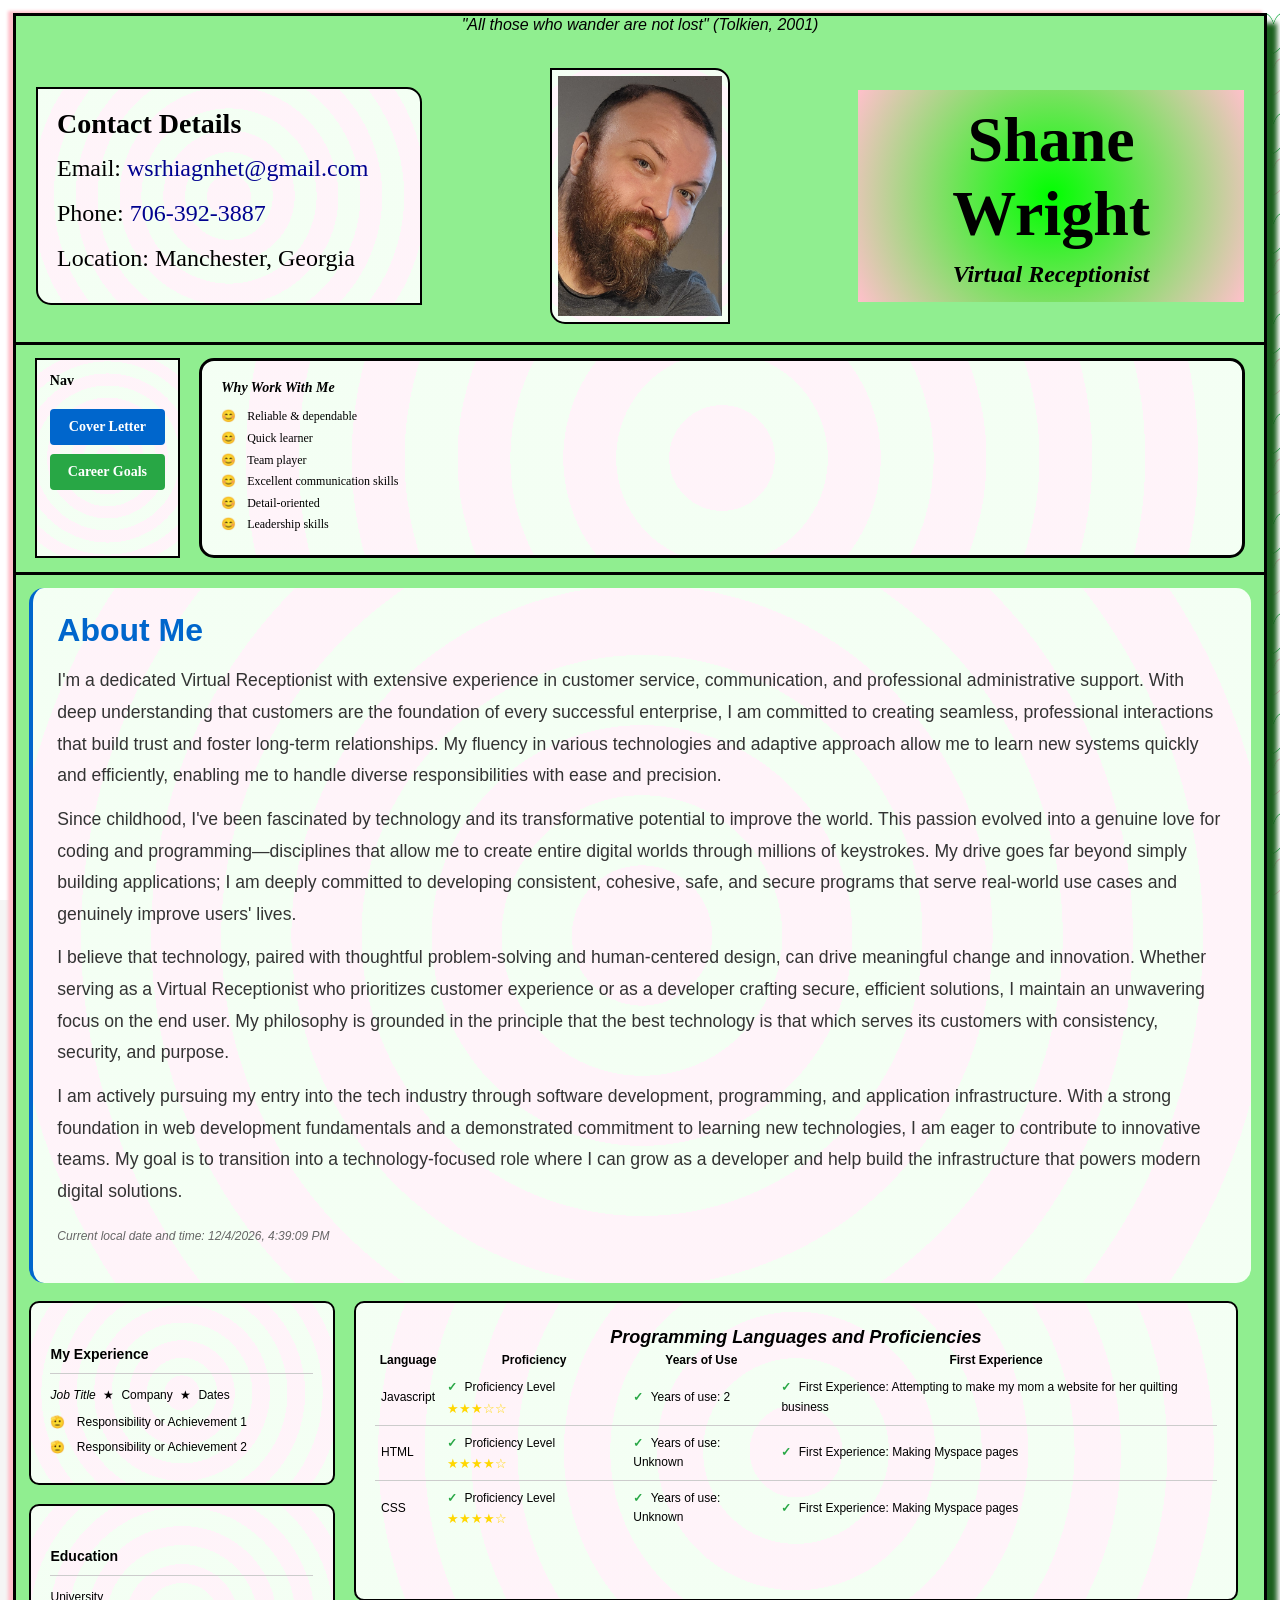
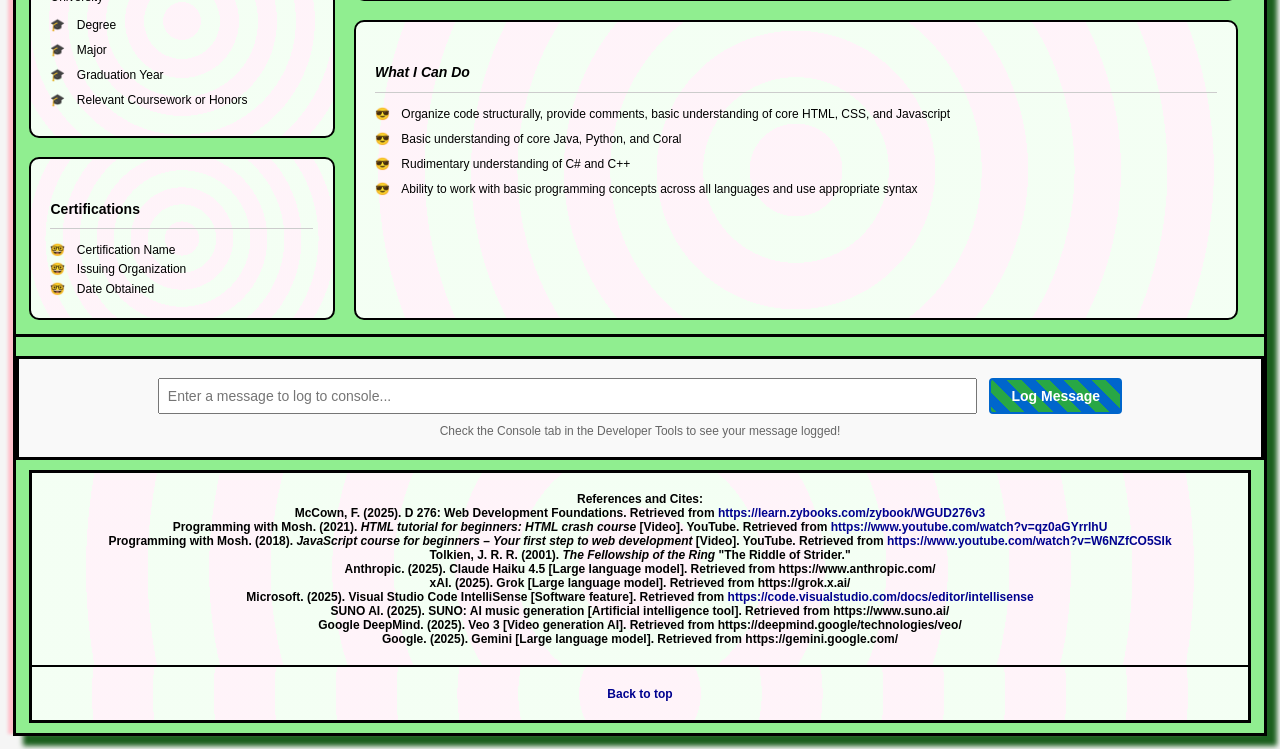
<file: index.html>
<!-- 
  DEBUGGING & DEVELOPMENT TOOLS:
  - Chrome DevTools was used extensively in initial stages to debug layout issues, responsive design problems,
    and HTML/CSS structure validation
  - AI Assistants (Claude Haiku 4.5 from Anthropic and Grok from xAI) were integrated as debugging tools
    as the code became more complex, especially during JavaScript implementation
  - AI provided advanced debugging for form validation, DOM manipulation, event handling, and cross-browser compatibility
  - VS Code's IntelliSense and predictive tab completion were utilized for improved code efficiency
-->
<!DOCTYPE html>
<html lang="en">
<head>
    <meta charset="UTF-8">
    <meta name="viewport" content="width=device-width, initial-scale=1.0">
    <title>Professional Resume</title>
    <link rel="icon" type="image/png" href="favicon.png">
    <link rel="stylesheet" href="style.css">
</head>
<body>
    <div class="resume-container">
        <p class="tolkien-quote">"All those who wander are not lost" (Tolkien, 2001)</p>
        <header class="header">
            <section class="contact-details-section">
                <h3><strong>Contact Details</strong></h3>
                <p>Email: <a href="mailto:wsrhiagnhet@gmail.com">wsrhiagnhet@gmail.com</a></p>
                <p>Phone: <a href="tel:+17063923887">706-392-3887</a></p>
                <p>Location: Manchester, Georgia</p>
            </section>
            
            <section class="photo-section">
                <div class="photo-box">
                    <img src="resume photo.jpg" id="resumephoto" alt="Profile Photo">
                </div>
            </section>
            
            <section class="name-section">
                <h1><strong>Shane Wright</strong></h1>
                <h2><em>Virtual Receptionist</em></h2>
            </section>
        </header>

        <!-- ========== NAVIGATION & QUALITIES SECTION ========== 
             Contains page navigation and key professional qualities.
             ====================================================== -->
        <section class="nav-qualities-section">
            <nav class="nav-box">
                <h3>Nav</h3>
                <button class="nav" onclick="window.location.href='CoverLetter.html'">Cover Letter</button>
                <button class="nav-secondary" onclick="window.location.href='CareerGoals.html'">Career Goals</button>
            </nav>
            
            <aside class="qualities-box">
                <h3><em>Why Work With Me</em></h3>
                <ul>
                    <li>Reliable & dependable</li>
                    <li>Quick learner</li>
                    <li>Team player</li>
                    <li>Excellent communication skills</li>
                    <li>Detail-oriented</li>
                    <li>Leadership skills</li>
                </ul>
            </aside>
        </section>

        <!-- ========== MAIN CONTENT SECTION ==========
             Contains professional biography and detailed experience/skills.
             ========================================== -->
        <main class="main-content">
        <section class="bio-section">
            <h2>About Me</h2>
            <p>I'm a dedicated Virtual Receptionist with extensive experience in customer service, communication, and professional administrative support. With deep understanding that customers are the foundation of every successful enterprise, I am committed to creating seamless, professional interactions that build trust and foster long-term relationships. My fluency in various technologies and adaptive approach allow me to learn new systems quickly and efficiently, enabling me to handle diverse responsibilities with ease and precision.</p>
            
            <p>Since childhood, I've been fascinated by technology and its transformative potential to improve the world. This passion evolved into a genuine love for coding and programming—disciplines that allow me to create entire digital worlds through millions of keystrokes. My drive goes far beyond simply building applications; I am deeply committed to developing consistent, cohesive, safe, and secure programs that serve real-world use cases and genuinely improve users' lives.</p>
            
            <p>I believe that technology, paired with thoughtful problem-solving and human-centered design, can drive meaningful change and innovation. Whether serving as a Virtual Receptionist who prioritizes customer experience or as a developer crafting secure, efficient solutions, I maintain an unwavering focus on the end user. My philosophy is grounded in the principle that the best technology is that which serves its customers with consistency, security, and purpose.</p>
            
            <p>I am actively pursuing my entry into the tech industry through software development, programming, and application infrastructure. With a strong foundation in web development fundamentals and a demonstrated commitment to learning new technologies, I am eager to contribute to innovative teams. My goal is to transition into a technology-focused role where I can grow as a developer and help build the infrastructure that powers modern digital solutions.</p>
            
            <p class="current-datetime">Current local date and time: <span id="datetime"></span></p>
        </section>

        <!-- ========== EXPERIENCE GRID LAYOUT ==========
             Left Column: Work Experience, Education, Certifications
             Right Column: Programming Languages, Skills
             (Currently, no relevant work experience, education, or certifications to list, placeholders used)
             ============================================ -->
        <article class="main-content-grid">
            <div class="left-column">
                <div class="section-box">
                    <h3><strong>My Experience</strong></h3>
                    <p class="job-info"><em>Job Title</em><span class="separator">Company</span><span class="separator">Dates</span></p>
                    <ul class="sub-bullets">
                        <li>Responsibility or Achievement 1</li>
                        <li>Responsibility or Achievement 2</li>
                    </ul>
                </div>
                
                <div class="section-box">
                    <h3><strong>Education</strong></h3>
                    <p>University</p>
                    <ul class="sub-bullets">
                        <li>Degree</li>
                        <li>Major</li>
                        <li>Graduation Year</li>
                        <li>Relevant Coursework or Honors</li>
                    </ul>
                </div>
                
                <div class="section-box">
                    <h3><strong>Certifications</strong></h3>
                    <ul>
                        <li>Certification Name</li>
                        <li>Issuing Organization</li>
                        <li>Date Obtained</li>
                    </ul>
                </div>
            </div>

            <div class="right-column">
                <div class="section-box">
                    <table>
                        <caption><h2><em>Programming Languages and Proficiencies</em></h2></caption>
                        <tr>
                            <th>Language</th>
                            <th>Proficiency</th>
                            <th>Years of Use</th>
                            <th>First Experience</th>
                        </tr>
                        <tr>
                            <td>Javascript</td>
                            <td class="checkmark-cell proficiency-rating">Proficiency Level</td>
                            <td class="checkmark-cell">Years of use: 2</td>
                            <td class="checkmark-cell">First Experience: Attempting to make my mom a website for her quilting business</td>
                        </tr>
                        <tr>
                            <td>HTML</td>
                            <td class="checkmark-cell proficiency-rating-4-5">Proficiency Level</td>
                            <td class="checkmark-cell">Years of use: Unknown</td>
                            <td class="checkmark-cell">First Experience: Making Myspace pages</td>
                        </tr>
                        <tr>
                            <td>CSS</td>
                            <td class="checkmark-cell proficiency-rating-4-5">Proficiency Level</td>
                            <td class="checkmark-cell">Years of use: Unknown</td>
                            <td class="checkmark-cell">First Experience: Making Myspace pages</td>
                        </tr>
                    </table>
                </div>
                
                <div class="section-box">
                    <h3><em>What I Can Do</em></h3>
                    <ul class="sub-bullets">
                        <li>Organize code structurally, provide comments, basic understanding of core HTML, CSS, and Javascript</li>
                        <li>Basic understanding of core Java, Python, and Coral</li>
                        <li>Rudimentary understanding of C# and C++</li>
                        <li>Ability to work with basic programming concepts across all languages and use appropriate syntax</li>
                    </ul>
                </div>
            </div>
        </article>
        </main>

        <!-- ========== CONSOLE INPUT SECTION ==========
             Interactive console logger for a requirement of the rubric for the course.
             =========================================== -->
        <div class="console-input-section">
            <input type="text" id="consoleInput" placeholder="Enter a message to log to console..." class="console-input">
            <button onclick="logToConsole()" class="console-button">Log Message</button>
            <p class="console-info">Check the Console tab in the Developer Tools to see your message logged!</p>
            <script>
                /**
                 * Logs user input to browser console and provides feedback
                 * Plops out a validation message
                 */
                function logToConsole() {
                    const input = document.getElementById('consoleInput');
                    const message = input.value;
                    if (message.trim()) {
                        console.log(message);
                        input.value = '';
                        alert('This is what you wrote?: ' + message);
                    } else {
                        alert('Silence is too strong of a message to leave. Please enter something.');
                    }
                }
                
                // Initialize page-specific functionality on DOM load
                document.addEventListener('DOMContentLoaded', function() {
                    // Populate current date/time in header
                    document.getElementById('datetime').innerHTML = new Date().toLocaleString();
                    
                    // Allow Enter key to trigger console logging
                    const consoleInput = document.getElementById('consoleInput');
                    if (consoleInput) {
                        consoleInput.addEventListener('keypress', function(event) {
                            if (event.key === 'Enter') {
                                logToConsole();
                            }
                        });
                    }
                });
            </script>
        </div>

        <footer class="footer">
            <div class="footer-content">
                <p>References and Cites:</p>
                <p>McCown, F. (2025). D 276: Web Development Foundations. Retrieved from <a href="https://learn.zybooks.com/zybook/WGUD276v3">https://learn.zybooks.com/zybook/WGUD276v3</a></p>
                <p>Programming with Mosh. (2021). <em>HTML tutorial for beginners: HTML crash course</em> [Video]. YouTube. Retrieved from <a href="https://www.youtube.com/watch?v=qz0aGYrrlhU">https://www.youtube.com/watch?v=qz0aGYrrlhU</a></p>
                <p>Programming with Mosh. (2018). <em>JavaScript course for beginners – Your first step to web development</em> [Video]. YouTube. Retrieved from <a href="https://www.youtube.com/watch?v=W6NZfCO5SIk">https://www.youtube.com/watch?v=W6NZfCO5SIk</a></p>
                <p>Tolkien, J. R. R. (2001). <em>The Fellowship of the Ring</em> "The Riddle of Strider."</p>
                <p>Anthropic. (2025). Claude Haiku 4.5 [Large language model]. Retrieved from https://www.anthropic.com/</p>
                <p>xAI. (2025). Grok [Large language model]. Retrieved from https://grok.x.ai/</p>
                <p>Microsoft. (2025). Visual Studio Code IntelliSense [Software feature]. Retrieved from <a href="https://code.visualstudio.com/docs/editor/intellisense">https://code.visualstudio.com/docs/editor/intellisense</a></p>
                <p>SUNO AI. (2025). SUNO: AI music generation [Artificial intelligence tool]. Retrieved from https://www.suno.ai/</p>
                <p>Google DeepMind. (2025). Veo 3 [Video generation AI]. Retrieved from https://deepmind.google/technologies/veo/</p>
                <p>Google. (2025). Gemini [Large language model]. Retrieved from https://gemini.google.com/</p>
            </div>
            <div class="footer-back-to-top">
                <a href="#top">Back to top</a>
            </div>
        </footer>
    </div>

    <!-- ========== DROPDOWN ADVERTISEMENT MODAL ==========
         Displays promotional modal to "Hire me" after 2-second delay becasue it is a resume, duh.
         ============================================ -->
    <div id="adModal" class="ad-modal">
        <div class="ad-content">
            <button id="closeAdBtn" class="ad-close-btn">&times;</button>
            <h2>HIRE ME!!!</h2>
            <p>Check out my portfolio and let's work together!</p>
        </div>
    </div>

    <script src="script.js"></script>
</body>
</html>
</file>
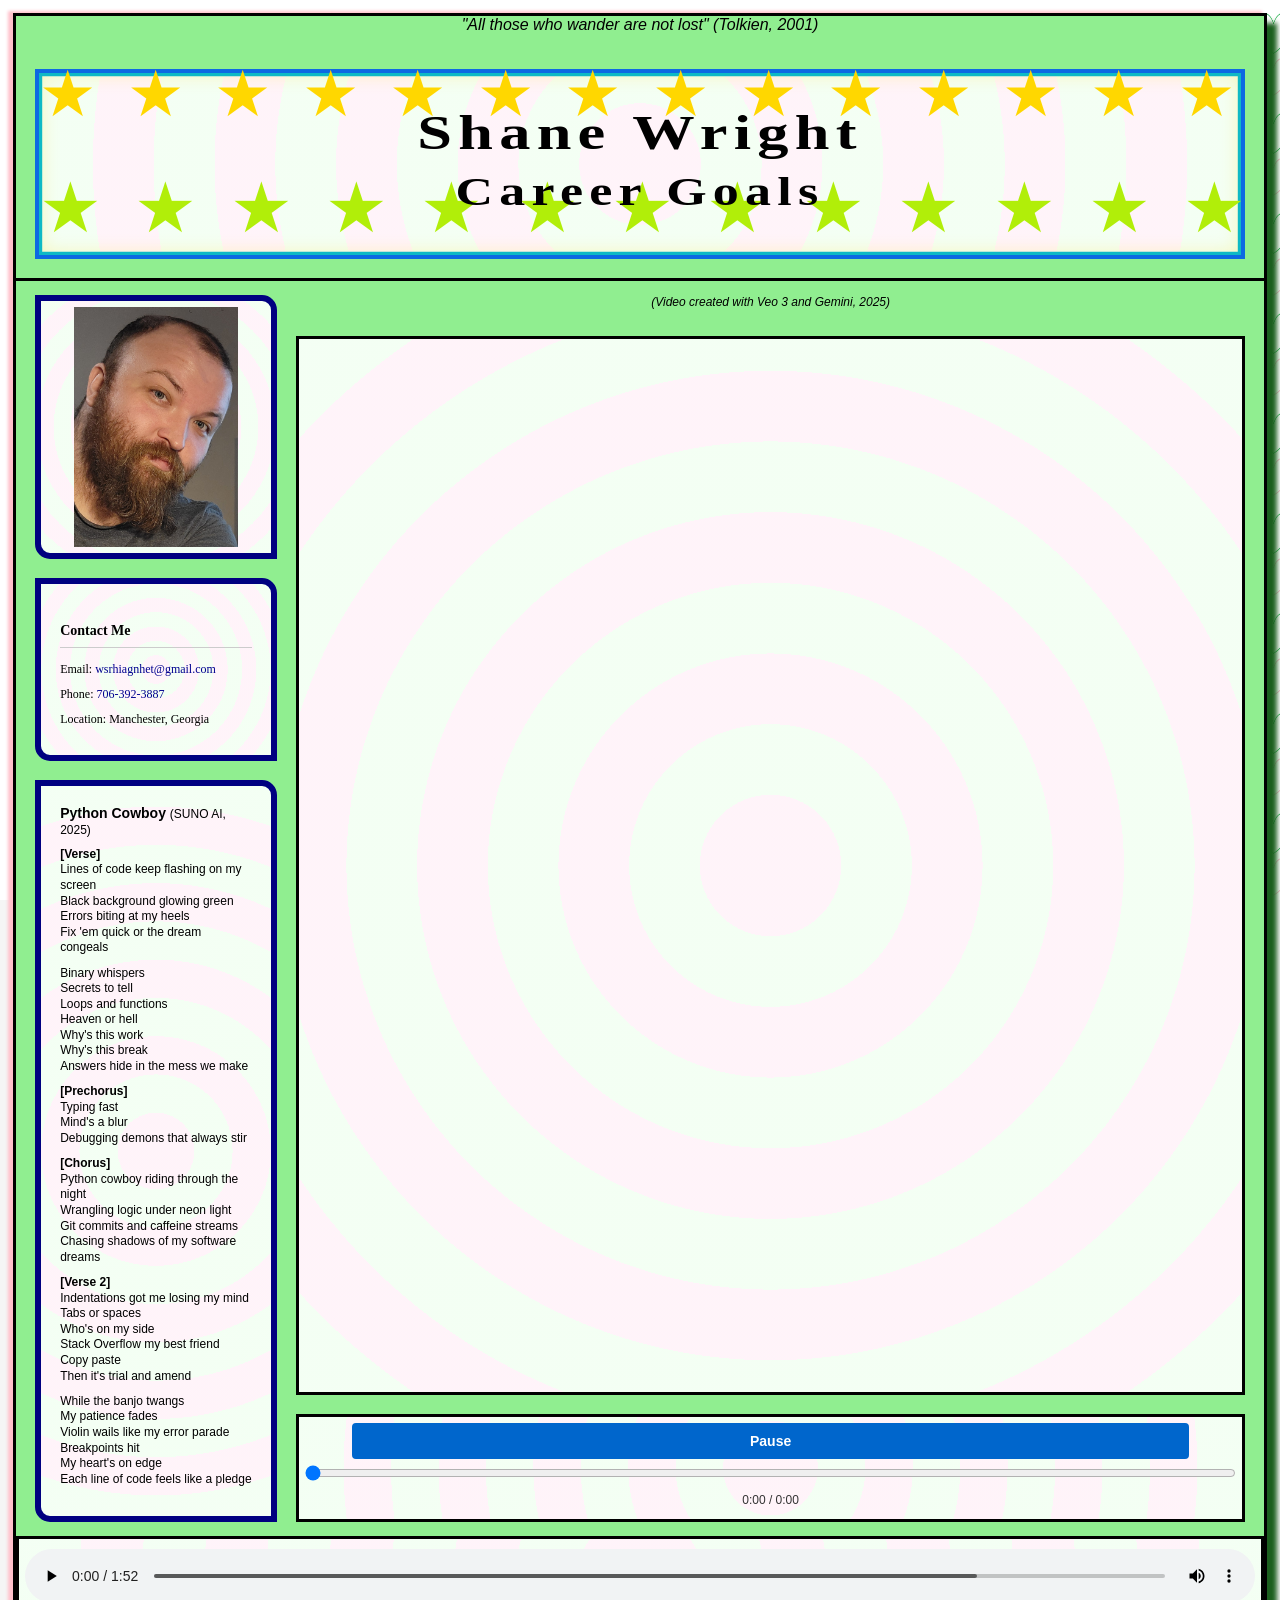
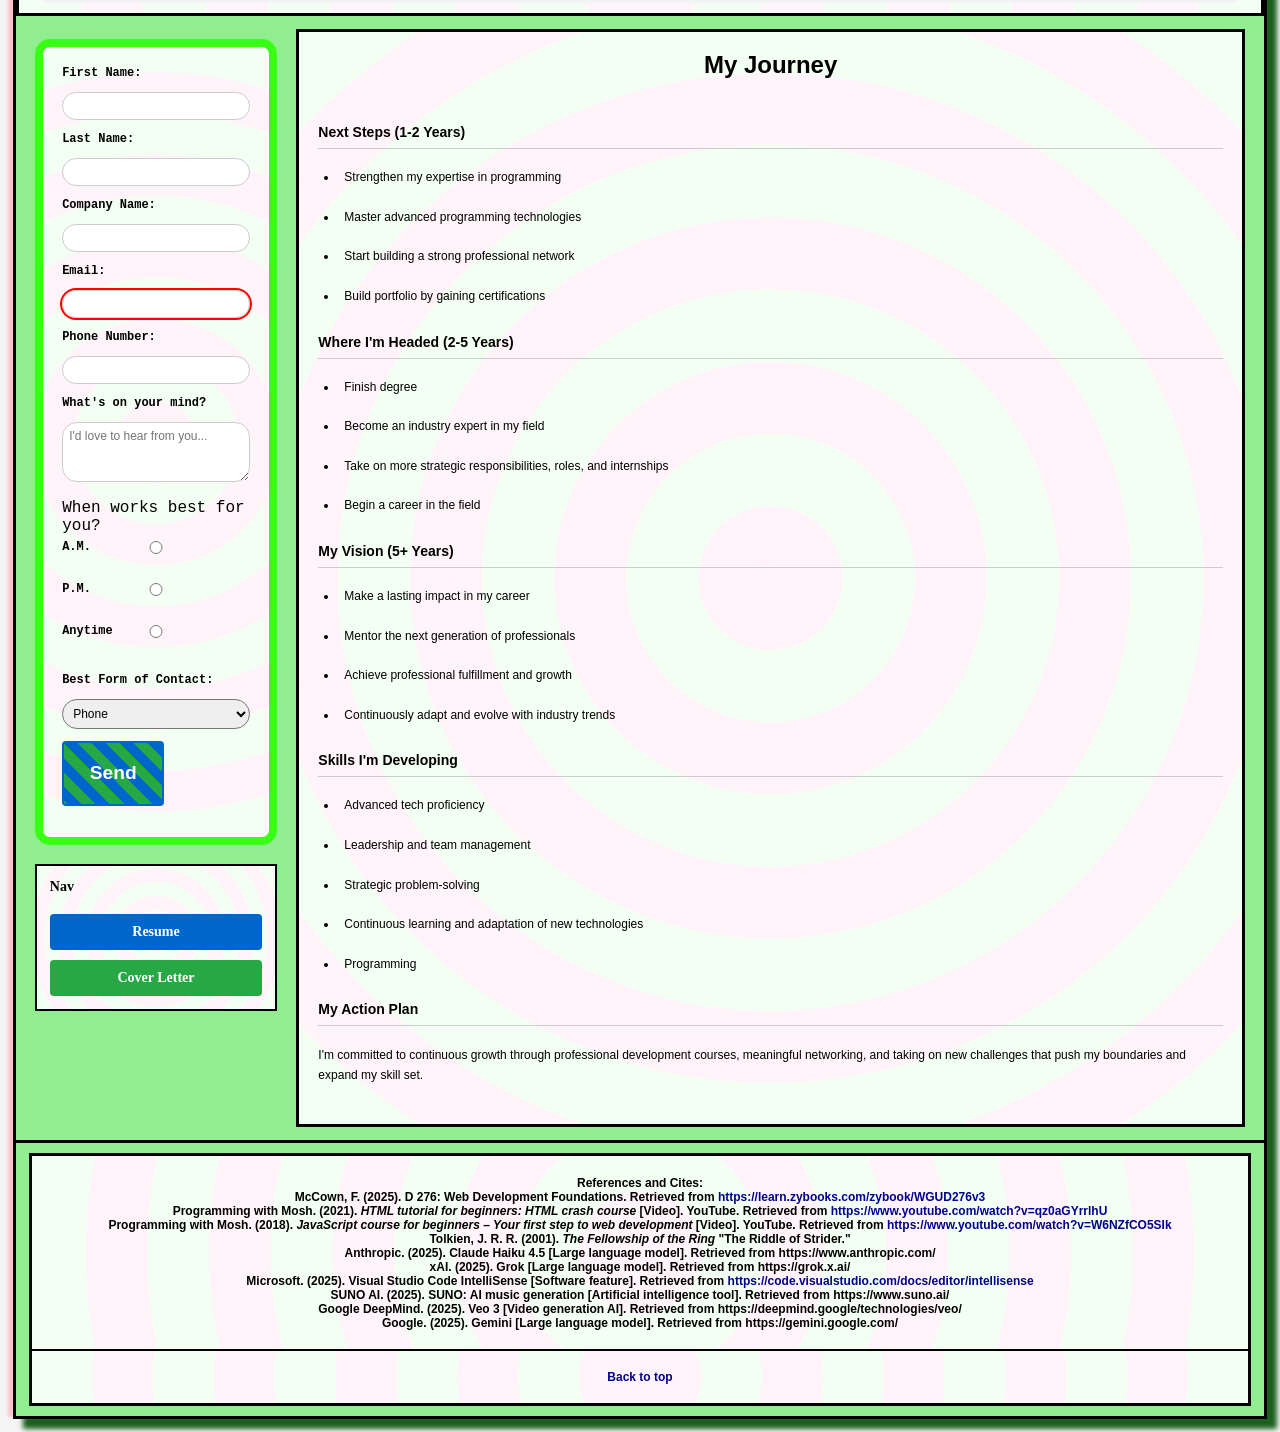
<file: CareerGoals.html>
<!-- 
  DEBUGGING & DEVELOPMENT TOOLS:
  - Chrome DevTools was used extensively in initial stages to debug layout issues, responsive design problems,
    and HTML/CSS structure validation
  - AI Assistants (Claude Haiku 4.5 from Anthropic and Grok from xAI) were integrated as debugging tools
    as the code became more complex, especially during JavaScript implementation
  - AI provided advanced debugging for form validation, DOM manipulation, event handling, and cross-browser compatibility
  - VS Code's IntelliSense and predictive tab completion were utilized for improved code efficiency
-->
<!DOCTYPE html>
<html lang="en">
<head>
    <meta charset="UTF-8">
    <meta name="viewport" content="width=device-width, initial-scale=1.0">
    <title>Career Goals</title>
    <link rel="icon" type="image/png" href="favicon.png">
    <link rel="stylesheet" href="style.css">
</head>
<body>
    <div class="career-goals-container">
        <p class="tolkien-quote">"All those who wander are not lost" (Tolkien, 2001)</p>
        
        <header class="header-section">
            <div class="header-box">
                <h1>Shane Wright</h1>
                <h2>Career Goals</h2>
            </div>
        </header>

        <main class="main">
            <!-- ========== MEDIA & CONTACT GRID ==========
                 Left: Photo, Contact Info, Lyrics
                 Right: Video with Controls & Audio
                 ======================================= -->
            <section class="photo-contact-details-section">
            <div class="left-media-column">
                <div class="photo-box career-photo-box">
                    <img src="resume photo.jpg" id="careerphoto" alt="Career Goals Page Profile Photo">
                </div>
                <div class="contact-box">
                    <h3>Contact Me</h3>
                    <p>Email: <a href="mailto:wsrhiagnhet@gmail.com">wsrhiagnhet@gmail.com</a></p>
                    <p>Phone: <a href="tel:+17063923887">706-392-3887</a></p>
                    <p>Location: Manchester, Georgia</p>
                </div>
                <div class="lyrics-box">
                    <h4>Python Cowboy <span class="media-citation">(SUNO AI, 2025)</span></h4>
                    <div class="lyrics-content">
                        <p><strong>[Verse]</strong><br>
                        Lines of code keep flashing on my screen<br>
                        Black background glowing green<br>
                        Errors biting at my heels<br>
                        Fix 'em quick or the dream congeals</p>

                        <p>Binary whispers<br>
                        Secrets to tell<br>
                        Loops and functions<br>
                        Heaven or hell<br>
                        Why's this work<br>
                        Why's this break<br>
                        Answers hide in the mess we make</p>

                        <p><strong>[Prechorus]</strong><br>
                        Typing fast<br>
                        Mind's a blur<br>
                        Debugging demons that always stir</p>

                        <p><strong>[Chorus]</strong><br>
                        Python cowboy riding through the night<br>
                        Wrangling logic under neon light<br>
                        Git commits and caffeine streams<br>
                        Chasing shadows of my software dreams</p>

                        <p><strong>[Verse 2]</strong><br>
                        Indentations got me losing my mind<br>
                        Tabs or spaces<br>
                        Who's on my side<br>
                        Stack Overflow my best friend<br>
                        Copy paste<br>
                        Then it's trial and amend</p>

                        <p>While the banjo twangs<br>
                        My patience fades<br>
                        Violin wails like my error parade<br>
                        Breakpoints hit<br>
                        My heart's on edge<br>
                        Each line of code feels like a pledge</p>
                    </div>
                </div>
            </div>
            
            <div class="right-media">
                <p class="video-citation"><em>(Video created with Veo 3 and Gemini, 2025)</em></p>
                <div class="video-box">
                    <video id="careerVideo" muted loop class="career-video">
                        <source src="https://media.githubusercontent.com/media/wsrhiagnhet/Working-main/main/musicvideo.mp4" type="video/mp4">
                        Your browser does not support the video element.
                    </video>
                </div>
                
                <div class="video-controls">
                    <button id="playPauseBtn" class="control-btn">Pause</button>
                    <input type="range" id="videoSlider" class="video-slider" min="0" max="100" value="0" aria-label="Video progress slider">
                    <span id="timeDisplay" class="time-display">0:00 / 0:00</span>
                </div>
            </div>
        </section>

        <!-- ========== AUDIO PLAYER SECTION ==========
             Full-width audio player with controls.
             Goes along with video.
             ======================================== -->
        <section class="audio-box full-width">
            <audio id="bgMusic" controls class="bg-music" autoplay loop>
                <source src="Python Cowboy.mp3" type="audio/mpeg">
                Your browser does not support the audio element.
            </audio>
        </section>

        <!-- ========== GOALS & CONTACT FORM SECTION ==========
             Left: Contact form for inquiries
             Right: Career goals and vision statement
             ================================================ -->
        <article class="main-section">
            <div class="left-sidebar">
                <form class="contact-form" action="https://wp.zybooks.com/form-viewer.php" method="POST">
                    <div class="form-group">
                        <label for="firstName">First Name:</label>
                        <input type="text" id="firstName" name="firstName" required>
                    </div>
                    <div class="form-group">
                        <label for="lastName">Last Name:</label>
                        <input type="text" id="lastName" name="lastName">
                    </div>
                    
                    <div class="form-group">
                        <label for="companyName">Company Name:</label>
                        <input type="text" id="companyName" name="companyName">
                    </div>
                    <div class="form-group">
                        <label for="email">Email:</label>
                        <input type="email" id="email" name="email" required>
                    </div>
                    <div class="form-group">
                        <label for="phone">Phone Number:</label>
                        <input type="tel" id="phone" name="phone" required>
                    </div>
                    
                    <div class="form-group">
                        <label for="message">What's on your mind?</label>
                        <textarea id="message" name="message" rows="3" placeholder="I'd love to hear from you..."></textarea>
                    </div>
                    <div class="form-group">
                        <span>When works best for you?</span><br>
                        <input type="radio" id="am" name="contactTime" value="AM">
                        <label for="am">A.M.</label>
                        <input type="radio" id="pm" name="contactTime" value="PM">
                        <label for="pm">P.M.</label>
                        <input type="radio" id="anytime" name="contactTime" value="Anytime">
                        <label for="anytime">Anytime</label>
                    </div>
                    <div class="form-group">
                        <label for="contactMethod">Best Form of Contact:</label>
                        <select id="contactMethod" name="contactMethod">
                            <option value="Phone">Phone</option>
                            <option value="Email">Email</option>
                            <option value="Text">Text</option>
                        </select>
                    </div>
                    
                    <div class="form-group">
                        <button type="submit">Send</button>
                    </div>
                </form>

                <nav class="nav-box">
                    <h3>Nav</h3>
                    <button class="nav" onclick="window.location.href='index.html'">Resume</button>
                    <button class="nav-secondary" onclick="window.location.href='CoverLetter.html'">Cover Letter</button>
                </nav>
            </div>

            <div class="goals-content">
                <h2>My Journey</h2>
                <div class="goals-text">
                    <h3>Next Steps (1-2 Years)</h3>
                    <ul>
                        <li>Strengthen my expertise in programming</li>
                        <li>Master advanced programming technologies</li>
                        <li>Start building a strong professional network</li>
                        <li>Build portfolio by gaining certifications</li>
                    </ul>

                    <h3>Where I'm Headed (2-5 Years)</h3>
                    <ul>
                        <li>Finish degree</li>
                        <li>Become an industry expert in my field</li>
                        <li>Take on more strategic responsibilities, roles, and internships</li>
                        <li>Begin a career in the field</li>
                    </ul>

                    <h3>My Vision (5+ Years)</h3>
                    <ul>
                        <li>Make a lasting impact in my career</li>
                        <li>Mentor the next generation of professionals</li>
                        <li>Achieve professional fulfillment and growth</li>
                        <li>Continuously adapt and evolve with industry trends</li>
                    </ul>

                    <h3>Skills I'm Developing</h3>
                    <ul>
                        <li>Advanced tech proficiency</li>
                        <li>Leadership and team management</li>
                        <li>Strategic problem-solving</li>
                        <li>Continuous learning and adaptation of new technologies</li>
                        <li>Programming</li>
                    </ul>

                    <h3>My Action Plan</h3>
                    <p>I'm committed to continuous growth through professional development courses, meaningful networking, and taking on new challenges that push my boundaries and expand my skill set.</p>
                </div>
            </div>
        </article>
        </main>

        <footer class="footer">
            <div class="footer-content">
                <p>References and Cites:</p>
                <p>McCown, F. (2025). D 276: Web Development Foundations. Retrieved from <a href="https://learn.zybooks.com/zybook/WGUD276v3">https://learn.zybooks.com/zybook/WGUD276v3</a></p>
                <p>Programming with Mosh. (2021). <em>HTML tutorial for beginners: HTML crash course</em> [Video]. YouTube. Retrieved from <a href="https://www.youtube.com/watch?v=qz0aGYrrlhU">https://www.youtube.com/watch?v=qz0aGYrrlhU</a></p>
                <p>Programming with Mosh. (2018). <em>JavaScript course for beginners – Your first step to web development</em> [Video]. YouTube. Retrieved from <a href="https://www.youtube.com/watch?v=W6NZfCO5SIk">https://www.youtube.com/watch?v=W6NZfCO5SIk</a></p>
                <p>Tolkien, J. R. R. (2001). <em>The Fellowship of the Ring</em> "The Riddle of Strider."</p>
                <p>Anthropic. (2025). Claude Haiku 4.5 [Large language model]. Retrieved from https://www.anthropic.com/</p>
                <p>xAI. (2025). Grok [Large language model]. Retrieved from https://grok.x.ai/</p>
                <p>Microsoft. (2025). Visual Studio Code IntelliSense [Software feature]. Retrieved from <a href="https://code.visualstudio.com/docs/editor/intellisense">https://code.visualstudio.com/docs/editor/intellisense</a></p>
                <p>SUNO AI. (2025). SUNO: AI music generation [Artificial intelligence tool]. Retrieved from https://www.suno.ai/</p>
                <p>Google DeepMind. (2025). Veo 3 [Video generation AI]. Retrieved from https://deepmind.google/technologies/veo/</p>
                <p>Google. (2025). Gemini [Large language model]. Retrieved from https://gemini.google.com/</p>
            </div>
            <div class="footer-back-to-top">
                <a href="#top">Back to top</a>
            </div>
        </footer>

    </div>

    <!-- ========== DROPDOWN ADVERTISEMENT MODAL ==========
         Displays promotional modal to "Hire me" after 2-second delay.
         ============================================ -->
    <div id="adModal" class="ad-modal">
        <div class="ad-content">
            <button id="closeAdBtn" class="ad-close-btn">&times;</button>
            <h2>HIRE ME!!!</h2>
            <p>Check out my portfolio and let's work together!</p>
        </div>
    </div>

    <script src="script.js"></script>
</body>
</html>
</file>
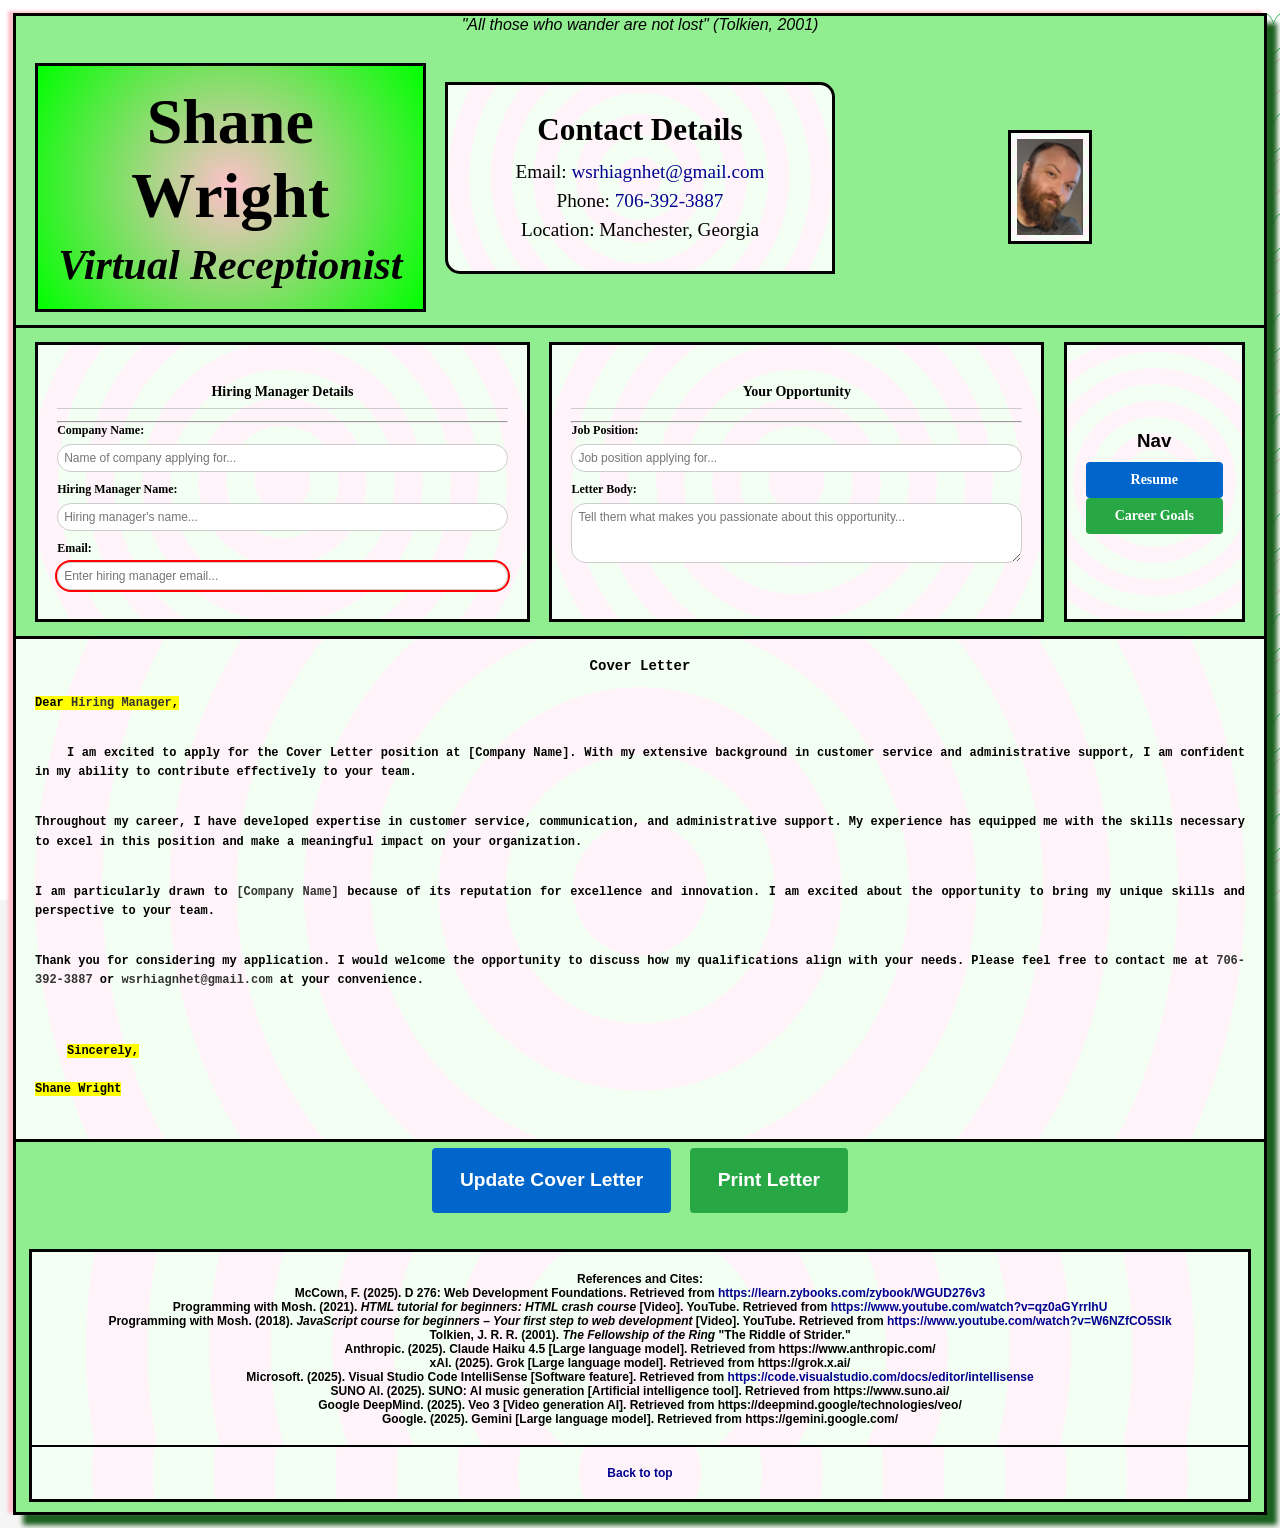
<file: CoverLetter.html>
<!-- 
  DEBUGGING & DEVELOPMENT TOOLS:
  - Chrome DevTools was used extensively in initial stages to debug layout issues, responsive design problems,
    and HTML/CSS structure validation
  - AI Assistants (Claude Haiku 4.5 from Anthropic and Grok from xAI) were integrated as debugging tools
    as the code became more complex, especially during JavaScript implementation
  - AI provided advanced debugging for form validation, DOM manipulation, event handling, and cross-browser compatibility
  - VS Code's IntelliSense and predictive tab completion were utilized for improved code efficiency

  FEATURES: The cover letter is dynamic, consisting of form inputs that populate the letter content when the
  "Update Cover Letter" button is clicked along with a generic body that can be used multiple times for
  different job applications.
-->
<!DOCTYPE html>
<html lang="en">
<head>
    <meta charset="UTF-8">
    <meta name="viewport" content="width=device-width, initial-scale=1.0">
    <title>Cover Letter</title>
    <link rel="icon" type="image/png" href="favicon.png">
    <link rel="stylesheet" href="style.css">
</head>
<body>
    <div class="cover-letter-container">
        <p class="tolkien-quote">"All those who wander are not lost" (Tolkien, 2001)</p>
        <header class="cover-header">
            <div class="name-title-box">
                <h1><strong>Shane Wright</strong></h1>
                <h2><em><strong>Virtual Receptionist</strong></em></h2>
            </div>
            <div class="contact-details-cover">
                <h3>Contact Details</h3>
                <p>Email: <a href="mailto:wsrhiagnhet@gmail.com">wsrhiagnhet@gmail.com</a></p>
                <p>Phone: <a href="tel:+17063923887">706-392-3887</a></p>
                <p>Location: Manchester, Georgia</p>
            </div>
            <div class="cover-photo-box">
                <img src="resume photo.jpg" id="coverphoto" alt="Cover Letter Page Profile Photo">
            </div>
        </header>

        <!-- ========== FORM INPUT SECTION ==========
             User fills in hiring manager info and job details.
             Contains: Hiring Manager Details, Job Position, Navigation
             ========================================== -->
        <section class="info-section">
            <div class="hiring-manager-box">
                <h3>Hiring Manager Details</h3>
                <hr>
                <div class="form-group">
                    <label for="company-name">Company Name:</label>
                    <input type="text" id="company-name" placeholder="Name of company applying for...">
                </div>
                <div class="form-group">
                    <label for="manager-name">Hiring Manager Name:</label>
                    <input type="text" id="manager-name" placeholder="Hiring manager's name...">
                </div>
                <div class="form-group">
                    <label for="manager-email">Email:</label>
                    <input type="email" id="manager-email" placeholder="Enter hiring manager email..." required>
                </div>
            </div>

            <div class="subject-box">
                <h3>Your Opportunity</h3>
                <hr>
                <div class="form-group">
                    <label for="job-position">Job Position:</label>
                    <input type="text" id="job-position" placeholder="Job position applying for...">
                </div>
                <div class="form-group">
                    <label for="cover-letter-body">Letter Body:</label>
                    <textarea id="cover-letter-body" placeholder="Tell them what makes you passionate about this opportunity..."></textarea>
                </div>
            </div>

            <nav class="nav-cover-box">
                <h3>Nav</h3>
                <div class="nav-button-group">
                    <button class="nav" onclick="window.location.href='index.html'">Resume</button>
                    <button class="nav-secondary" onclick="window.location.href='CareerGoals.html'">Career Goals</button>
                </div>
            </nav>
        </section>

        <!-- ========== LETTER CONTENT SECTION ==========
             Displays the generated cover letter with
             dynamic content populated from form inputs.
             ========================================== -->
        <main class="main-cover">
            <article class="body-section">
                <div class="generic-body">
                    <h2 id="cover-letter-title">Cover Letter</h2>
                    <div class="letter-content">
                        <p><mark>Dear <span class="dynamic-content">Hiring Manager</span>,</mark></p>
                        <p><span class="indent-spacer"></span>I am excited to apply for the Cover Letter position at [Company Name]. With my extensive background in customer service and administrative support, I am confident in my ability to contribute effectively to your team.</p>
                        <p>Throughout my career, I have developed expertise in customer service, communication, and administrative support. My experience has equipped me with the skills necessary to excel in this position and make a meaningful impact on your organization.</p>
                        <p>I am particularly drawn to <span class="dynamic-content">[Company Name]</span> because of its reputation for excellence and innovation. I am excited about the opportunity to bring my unique skills and perspective to your team.</p>
                        <p>Thank you for considering my application. I would welcome the opportunity to discuss how my qualifications align with your needs. Please feel free to contact me at <span class="dynamic-content">706-392-3887</span> or <span class="dynamic-content">wsrhiagnhet@gmail.com</span> at your convenience.</p>
                        <p class="signature-text"><span class="indent-spacer"></span><mark>Sincerely,<br><br>Shane Wright</mark></p>
                    </div>
                </div>
            </article>
        </main>

        <!-- ========== ACTION BUTTONS SECTION ========== -->
        <div class="button-group">
            <button class="submit" onclick="updateCoverLetter()">Update Cover Letter</button>
            <button class="print" onclick="window.print()">Print Letter</button>
        </div>

        <footer class="footer">
            <div class="footer-content">
                <p>References and Cites:</p>
                <p>McCown, F. (2025). D 276: Web Development Foundations. Retrieved from <a href="https://learn.zybooks.com/zybook/WGUD276v3">https://learn.zybooks.com/zybook/WGUD276v3</a></p>
                <p>Programming with Mosh. (2021). <em>HTML tutorial for beginners: HTML crash course</em> [Video]. YouTube. Retrieved from <a href="https://www.youtube.com/watch?v=qz0aGYrrlhU">https://www.youtube.com/watch?v=qz0aGYrrlhU</a></p>
                <p>Programming with Mosh. (2018). <em>JavaScript course for beginners – Your first step to web development</em> [Video]. YouTube. Retrieved from <a href="https://www.youtube.com/watch?v=W6NZfCO5SIk">https://www.youtube.com/watch?v=W6NZfCO5SIk</a></p>
                <p>Tolkien, J. R. R. (2001). <em>The Fellowship of the Ring</em> "The Riddle of Strider."</p>
                <p>Anthropic. (2025). Claude Haiku 4.5 [Large language model]. Retrieved from https://www.anthropic.com/</p>
                <p>xAI. (2025). Grok [Large language model]. Retrieved from https://grok.x.ai/</p>
                <p>Microsoft. (2025). Visual Studio Code IntelliSense [Software feature]. Retrieved from <a href="https://code.visualstudio.com/docs/editor/intellisense">https://code.visualstudio.com/docs/editor/intellisense</a></p>
                <p>SUNO AI. (2025). SUNO: AI music generation [Artificial intelligence tool]. Retrieved from https://www.suno.ai/</p>
                <p>Google DeepMind. (2025). Veo 3 [Video generation AI]. Retrieved from https://deepmind.google/technologies/veo/</p>
                <p>Google. (2025). Gemini [Large language model]. Retrieved from https://gemini.google.com/</p>
            </div>
            <div class="footer-back-to-top">
                <a href="#top">Back to top</a>
            </div>
        </footer>

    </div>

    <!-- ========== DROPDOWN ADVERTISEMENT MODAL ==========
         Displays promotional modal to "Hire me" after 2-second delay.
         ============================================ -->
    <div id="adModal" class="ad-modal">
        <div class="ad-content">
            <button id="closeAdBtn" class="ad-close-btn">&times;</button>
            <h2>HIRE ME!!!</h2>
            <p>Check out my portfolio and let's work together!</p>
        </div>
    </div>

    <script src="script.js"></script>
</body>
</html>
</file>
<file: style.css>
/* ========== DEBUGGING & DEVELOPMENT TOOLS ==========
   Chrome DevTools was used extensively in initial stages to debug responsive design issues,
   layout problems, and CSS validation.
   
   AI Assistants (Claude Haiku 4.5 from Anthropic and Grok from xAI) were integrated as debugging tools
   as the code became more complex, especially during responsive design refinement and value consolidation.
   AI provided advanced debugging for:
   - Mass conversion from PX to relative sizing (rem, vh, vw, clamp)
   - Improved responsive design and better feedback on different screen sizes
   - Identifying commonly used values to create CSS custom properties (constants)
   - Reducing redundancy and improving maintainability
   - Executing mass changes across multiple classes with similar properties, mainly for spacing and font sizes
   
   VS Code's IntelliSense and predictive tab completion were utilized for improved code efficiency.
   ========================================== */

/* ========== TABLE OF CONTENTS ==========
   1. CSS VARIABLES (Root) - Line 30
   2. GLOBAL RESET & BASE STYLES - Line 79
   3. GLOBAL LINK STYLES - Line 109
   4. UTILITY CLASSES - Line 122
   5. SHARED HEADING STYLES - Line 150
   6. SHARED FONT FAMILY - Line 174
   7. MAIN CONTAINERS - Line 193
   8. BUTTON STYLES (Global) - Line 216
   9. FOOTER STYLES (Global) - Line 285
   10. ADVERTISEMENT MODAL STYLING (Global) - Line 318
   11. RESUME PAGE STYLES - Line 381
   12. CAREER GOALS STYLES - Line 688
   13. COVER LETTER PAGE STYLES - Line 1035
   14. RESPONSIVE DESIGN BREAKPOINTS (Extensive and Painstaking*) - Line 1290
   ========================================== */

:root {
    /* ===== SPACING VALUES ===== (gap padding based spacing common converted from px values 16px = 1 rem)*/
    --gap-xs: 0.625rem;
    --gap-md: 1.25rem;
    --gap-lg: 1.5625rem;
    --pad-xs: 0.375rem;
    --pad-sm: 0.5rem;
    --pad-md: 0.75rem;
    --pad-lg: 1.25rem;
    --pad-xl: 1.875rem;

    /* ===== BORDER PROPERTIES ===== */
    --border-thin: 0.0625rem solid #ccc;
    --border-sm: 0.125rem solid black;
    --border-md: 0.1875rem solid black;

    /* ===== TYPOGRAPHY SCALE ===== */
    --font-xs: 0.75rem;
    --font-sm: 0.875rem;
    --font-base: 1rem;
    --font-lg: 1.5rem;
    --font-xl: 1.75rem;

    /* ===== BORDER RADIUS ===== */
    --radius-md: 0.9375rem;
    --radius-sm: 0.25rem;
    --radius-br: 0 var(--radius-md) 0 var(--radius-md);

    /* ===== COLOR PALETTE ===== */
    --color-primary: #0066cc;
    --color-primary-dark: #0052a3;
    --color-success: #28a745;
    --color-success-dark: #218838;
    --color-link: #00a516;
    --color-link-dark: #00028f;
    --color-link-hover: #1a6b1a;
    --color-text: #333;
    --color-text-light: #666;
    --color-bg-light: #f9f9f9;
    --color-invalid: red;
    --color-accent-pink: pink;
    --color-accent-lime: lime;
    --color-accent-green: rgb(27, 95, 30);
    --color-bg-page: #f5f5f5;
    --color-bg-container: lightgreen;
    --color-white: white;
    --pastel-gradient: repeating-radial-gradient(circle, rgba(255, 179, 217, 0.15) 0%, rgba(255, 179, 217, 0.15) 10%, rgba(179, 255, 179, 0.15) 10%, rgba(179, 255, 179, 0.15) 20%), white;
}

/* ===== GLOBAL RESET & BASE STYLES ===== */

* {
    margin: 0;
    padding: 0;
    box-sizing: border-box;
}

html {
    height: 100vh;
    width: 100%;
    overflow-x: hidden;
}

body {
    font-family: Arial, sans-serif;
    background-color: var(--color-bg-page);
    background-image: url('bordersprite.png');
    background-size: 6.25rem 6.25rem;
    background-repeat: repeat;
    background-attachment: fixed;
    padding: clamp(0.25rem, 1vw, 2rem);
    min-height: 100vh;
    display: flex;
    flex-direction: column;
    margin: 0;
    width: 100%;
    box-sizing: border-box;
}

/* ========== GLOBAL LINK STYLES ==========
   Default link color and hover effects.
   ========================================= */

a {
    color: var(--color-link);
    text-decoration: none;
}

a:hover {
    text-decoration: underline;
}

/* ========== UTILITY CLASSES ========== */

.tolkien-quote {
    text-align: center;
    font-style: italic;
    margin-bottom: 1rem;
}

/* ========== LINK COLOR OVERRIDES ========== */

.footer a,
.nav-box a,
.contact-box a,
.contact-details-section a,
.contact-details-cover a,
.nav-cover-box a {
    color: var(--color-link-dark);
}

.footer a:hover,
.nav-box a:hover,
.contact-box a:hover,
.contact-details-section a:hover,
.contact-details-cover a:hover,
.nav-cover-box a:hover {
    color: var(--color-link-hover);
}

/* ========== SHARED HEADING STYLES ========== */

.contact-box h3,
.goals-text h3,
.section-box h3,
.hiring-manager-box h3,
.subject-box h3 {
    font-weight: bold;
    font-size: var(--font-sm);
    margin-bottom: var(--pad-md);
    margin-top: var(--gap-md);
    border-bottom: var(--border-thin);
    padding-bottom: var(--pad-sm);
}

.nav-box h3,
.qualities-box h3 {
    font-weight: bold;
    font-size: var(--font-sm);
    margin-bottom: var(--gap-xs);
    margin-top: 0;
    border: none;
}

/* ========== SHARED FONT FAMILY ========== */

.header,
.nav-qualities-section,
.contact-details-section,
.contact-details-cover,
.contact-box,
.name-section h1,
.name-section h2,
.name-title-box h1,
.name-title-box h2,
.hiring-manager-box,
.subject-box,
.nav-box,
button.nav,
button.nav-secondary {
    font-family: Georgia, 'Times New Roman', serif;
}

/* ========== MAIN CONTAINERS ==========
   Three primary page containers with
   flexbox layout, shadows, and borders.
   ====================================== */

.resume-container,
.career-goals-container,
.cover-letter-container {
    background-color: var(--color-bg-container);
    border: var(--border-md);
    width: 100%;
    max-width: 100%;
    margin: 0 auto;
    box-shadow: -0.3125rem -0.125rem 0.1875rem var(--color-accent-pink), 0.625rem 0.625rem 0.3125rem var(--color-accent-green);
    display: flex;
    flex-direction: column;
    min-height: 100vh;
    height: 100%;
    font-family: 'Segoe UI', Tahoma, Geneva, Verdana, sans-serif;
    flex: 1 1 auto;
    box-sizing: border-box;
}

/* ========== BUTTON STYLES ==========
   Button styling and interactions.
   ======================================= */

.button-group {
    display: flex;
    gap: clamp(0.75rem, 1.5vw, 2.5rem);
    justify-content: center;
    padding: clamp(0.25rem, 0.75vh, 0.5rem) clamp(0.5rem, 1.5vw, 1.25rem);
    margin-top: auto;
    margin-bottom: var(--gap-md);
}

/* Global button base styling */
button {
    padding: clamp(0.5rem, 1.5vw, 1.25rem) clamp(0.75rem, 2vw, 2.5rem);
    font-size: clamp(1rem, 1.5vw, 1.5rem);
    font-weight: bold;
    border: var(--border-sm);
    background-color: var(--color-white);
    cursor: pointer;
    border-radius: var(--radius-sm);
}

button:hover {
    background-color: var(--color-bg-light);
}

button:focus-visible {
    outline: var(--border-sm);
    outline-color: var(--color-primary);
    outline-offset: var(--pad-sm);
}

button.submit,
button.nav {
    background-color: var(--color-primary);
    color: var(--color-white);
    border-color: var(--color-primary);
}

button.submit:hover,
button.nav:hover {
    background-color: var(--color-primary-dark);
}

button.print,
button.nav-secondary {
    background-color: var(--color-success);
    color: var(--color-white);
    border-color: var(--color-success);
}

button.print:hover,
button.nav-secondary:hover {
    background-color: var(--color-success-dark);
}

/* Navigation button sizing (smaller than main buttons) */
button.nav,
button.nav-secondary {
    padding: clamp(0.375rem, 1vh, 0.5rem) clamp(0.5rem, 1.5vw, 1rem);
    font-size: clamp(0.65rem, 1.5vw, 0.875rem);
}

.nav-button-group {
    text-align: center;
}

/* ========== FOOTER STYLES ===========
   Footer container and related elements.
   ======================================= */

.footer {
    margin: clamp(0.625rem, 1vh, 0.9375rem) clamp(0.625rem, 1vw, 0.9375rem) clamp(0.625rem, 1vh, 2.5rem) clamp(0.625rem, 1vw, 0.9375rem);
    background-color: white;
    border: var(--border-md);
    display: flex;
    flex-direction: column;
    flex-shrink: 0;
}

.footer-content,
.footer-back-to-top {
    padding: clamp(0.5rem, 1.5vw, 1.25rem);
    text-align: center;
    font-size: var(--font-xs);
    font-weight: bold;
    background: var(--pastel-gradient);
    font-family: 'Segoe UI', Tahoma, Geneva, Verdana, sans-serif;
}

.footer-content {
    border-bottom: var(--border-sm);
}

.footer-content p,
.footer-back-to-top p {
    margin: 0;
    font-size: var(--font-xs);
}

/* ========== ADVERTISEMENT MODAL STYLING ==========*/

.ad-modal {
    position: fixed;
    top: -100%;
    left: 50%;
    transform: translateX(-50%);
    width: 90%;
    max-width: 31.25rem;
    background-color: var(--color-accent-pink);
    border: var(--border-md);
    border-radius: var(--radius-md);
    padding: var(--pad-xl);
    box-shadow: 0 var(--pad-sm) var(--gap-md) rgba(0, 0, 0, 0.3);
    z-index: 1000;
    transition: top 0.5s ease;
    text-align: center;
}

.ad-modal.show {
    top: var(--gap-md);
}

.ad-content {
    position: relative;
}

.ad-content h2 {
    font-size: clamp(1.5rem, 4vw, 2.5rem);
    color: var(--color-accent-green);
    margin-bottom: var(--pad-lg);
    font-weight: bold;
}

.ad-content p {
    font-size: var(--font-base);
    color: var(--color-text);
    margin-bottom: var(--pad-md);
}

.ad-close-btn {
    position: absolute;
    top: calc(var(--gap-xs) * -1);
    right: calc(var(--gap-xs) * -1);
    background-color: var(--color-accent-green);
    color: white;
    border: none;
    border-radius: 50%;
    width: var(--pad-xl);
    height: var(--pad-xl);
    font-size: 1.5rem;
    cursor: pointer;
    display: flex;
    align-items: center;
    justify-content: center;
    font-weight: bold;
}

.ad-close-btn:hover {
    background-color: var(--color-accent-lime);
    color: var(--color-text);
}

/* ========== RESUME PAGE STYLES ==========*/
/* ========== BIOGRAPHY SECTION STYLING ========== */
.bio-section {
    background: var(--pastel-gradient);
    padding: clamp(1rem, 2vw, 1.5rem);
    border-left: var(--radius-sm) solid var(--color-primary);
    border-radius: var(--radius-md);
    margin-bottom: clamp(1rem, 2vh, 1.5rem);
}

.bio-section h2 {
    color: var(--color-primary);
    margin-bottom: clamp(0.75rem, 1.5vw, 1rem);
    font-size: clamp(1.5rem, 3vw, 2rem);
}

.bio-section p {
    line-height: 1.8;
    margin-bottom: clamp(0.75rem, 1vh, 1rem);
    font-size: clamp(0.9rem, 1.5vw, 1.1rem);
    color: var(--color-text);
}

.bio-section .current-datetime {
    font-style: italic;
    color: var(--color-text-light);
    font-size: var(--font-xs);
    margin-top: clamp(1rem, 2vh, 1.5rem);
}

.header {
    display: grid;
    grid-template-columns: 1fr 1fr 1fr;
    gap: clamp(0.75rem, 2vw, 1.5625rem);
    padding: clamp(0.75rem, 2vh, 1.875rem) clamp(0.5rem, 2vw, 1.25rem);
    border-bottom: var(--border-md);
    align-items: center;
    flex-shrink: 0;
}

.contact-details-section {
    padding: clamp(0.5rem, 1.5vw, 1.25rem);
    border: var(--border-sm);
    background: var(--pastel-gradient);
    border-radius: var(--radius-br);
}

.contact-details-section h3 {
    font-weight: bold;
    font-size: clamp(1.25rem, 3vw, 1.75rem);
    margin-bottom: clamp(0.25rem, 0.75vw, 0.625rem);
    border: none;
    margin-top: 0;
}

.contact-details-section p {
    font-size: clamp(0.9rem, 2vw, 1.5rem);
    line-height: 1.6;
    margin: clamp(0.25rem, 0.5vw, 0.5rem) 0;
}

.photo-section {
    display: flex;
    justify-content: center;
    align-items: center;
}

.photo-box,
.career-photo-box {
    border: var(--border-sm);
    display: flex;
    align-items: center;
    justify-content: center;
    background: var(--pastel-gradient);
    padding: var(--pad-xs);
    border-radius: var(--radius-br);
}

.career-photo-box {
    border: 0.4rem solid #000080;
    width: 100%;
    height: auto;
}

#resumephoto {
    max-height: 15rem;
}

#coverphoto {
    height: 6rem;
}

#careerphoto {
    max-height: 15rem;
}

.name-section {
    padding: clamp(0.5rem, 1.5vh, 1.25rem) clamp(0.5rem, 1.5vw, 1.25rem);
    text-align: center;
    display: flex;
    flex-direction: column;
    justify-content: center;
    align-items: center;
    background: radial-gradient(circle, var(--color-accent-lime), var(--color-accent-pink));
}

.name-section h1 {
    font-size: clamp(1.75rem, 5vw, 4.5rem);
    font-weight: bold;
    margin-bottom: clamp(0.25rem, 0.75vw, 0.625rem);
}

.nav-qualities-section {
    display: grid;
    grid-template-columns: auto 1fr;
    gap: clamp(0.5rem, 1.5vw, 1.5625rem);
    padding: clamp(0.5rem, 1.5vh, 1.25rem) clamp(0.5rem, 1.5vw, 1.25rem);
    border-bottom: var(--border-md);
    flex-shrink: 0;
}

.nav-box {
    border: var(--border-sm);
    padding: clamp(0.375rem, 1vw, 0.9375rem);
    background: var(--pastel-gradient);
    min-width: 6.25rem;
    display: flex;
    flex-direction: column;
    gap: clamp(0.25rem, 0.75vw, 0.625rem);
}

.qualities-box {
    border: var(--border-md);
    border-radius: var(--radius-md);
    padding: clamp(0.5rem, 1.5vw, 1.25rem);
    background: var(--pastel-gradient);
}

.qualities-box ul {
    list-style: none;
    padding-left: 0;
    font-size: var(--font-xs);
    line-height: 1.8;
}

.qualities-box ul li::before {
    content: '😊 ';
    margin-right: var(--pad-sm);
}

.main-content {
    display: flex;
    flex-direction: column;
    padding: clamp(0.5rem, 1.5vh, 1.25rem);
    border-bottom: var(--border-md);
    flex: 1 1 auto;
    min-height: 0;
    overflow-y: auto;
    font-family: 'Segoe UI', Tahoma, Geneva, Verdana, sans-serif;
}

.main-content-grid {
    display: grid;
    grid-template-columns: minmax(15%, 25%) 1fr;
    gap: clamp(0.5rem, 1.5vw, 1.5625rem);
    flex: 1 1 auto;
    min-height: 0;
}

.left-column {
    display: flex;
    flex-direction: column;
    gap: clamp(0.5rem, 1.5vw, 1.5625rem);
    font-size: clamp(0.7rem, 1.2vw, 0.75rem);
    line-height: 1.6;
    min-height: 0;
    overflow-y: auto;
}

.right-column {
    display: flex;
    flex-direction: column;
    gap: clamp(0.5rem, 1.5vw, 1.5625rem);
    margin-left: 0;
    padding-right: clamp(0.25rem, 1vw, 1.5625rem);
    font-size: clamp(0.7rem, 1.2vw, 0.75rem);
    line-height: 1.6;
    min-height: 0;
    overflow-y: auto;
}

.right-column .section-box {
    flex: 1 1 50%;
    min-height: 0;
    overflow-y: auto;
}

.right-column .section-box:nth-child(1) {
    order: 1;
}

.right-column .section-box:nth-child(2) {
    order: 2;
}

.section-box {
    border: var(--border-sm);
    padding: clamp(0.5rem, 1.5vw, 1.25rem);
    background: var(--pastel-gradient);
    border-radius: var(--gap-xs);
    font-size: clamp(0.7rem, 1.2vw, 0.75rem);
    min-height: 0;
    overflow-y: auto;
}

.section-box p,
.section-box ul,
.section-box ul li,
.sub-bullets,
.sub-bullets li {
    font-size: var(--font-xs);
    line-height: 1.6;
}

.section-box p {
    margin-bottom: var(--pad-sm);
}

.section-box ul,
.sub-bullets {
    list-style: none;
    padding-left: 0;
}

.section-box ul li::before,
.sub-bullets li::before {
    content: '😊 ';
    margin-right: var(--pad-sm);
}

/* Section-specific bullet overrides */
.left-column .section-box:nth-child(1) .sub-bullets li::before {
    content: '🫡 '; /* Work Experience */
}

.left-column .section-box:nth-child(2) .sub-bullets li::before {
    content: '🎓 '; /* School Experience */
}

.left-column .section-box:nth-child(3) ul li::before {
    content: '🤓 '; /* Certifications */
}

.right-column .section-box:nth-child(2) .sub-bullets li::before {
    content: '😎 '; /* Skills */
}

.sub-bullets li {
    margin: var(--pad-xs) 0;
}

.section-box table {
    width: 100%;
    border-collapse: collapse;
    font-size: var(--font-xs);
    line-height: 1.6;
    font-family: 'Segoe UI', Tahoma, Geneva, Verdana, sans-serif;
}

.section-box table tr td {
    padding: var(--pad-xs);
    border-bottom: var(--border-thin);
}

.section-box table tr:last-child td {
    border-bottom: none;
}

.job-info .separator::before {
    content: ' ★ ';
    margin: 0 0.25rem;
    color: black;
}

.checkmark-cell::before {
    content: '✓ ';
    color: var(--color-success);
    font-weight: bold;
    margin-right: var(--radius-sm);
}

.proficiency-rating::after {
    content: ' ★★★☆☆';
    color: #ffd700;
    font-size: 1.1em;
    margin-left: 0.5rem;
}

.proficiency-rating-4-5::after {
    content: ' ★★★★☆';
    color: #ffd700;
    font-size: 1.1em;
    margin-left: 0.5rem;
}

/* ===== CAREER GOALS STYLES ===== */

.video-citation {
    font-size: var(--font-xs);
    text-align: center;
    margin-bottom: 0.5rem;
}

.media-citation {
    font-size: var(--font-xs);
    font-weight: normal;
}

.header-section {
    padding: 0;
    border-bottom: var(--border-md);
}

.header-box {
    border: 0.3rem solid #0d69e2;
    padding: clamp(1rem, 2.5vw, 2.5rem);
    text-align: center;
    background: var(--pastel-gradient);
    margin: clamp(0.5rem, 1.5vw, 1.25rem);
    box-shadow: inset 0 0 0 0.2rem #0eb9c5, inset 0 0 var(--gap-md) rgba(255, 215, 0, 0.3);
    position: relative;
    z-index: 1;
}

.header-box::before {
    content: '★ ★ ★ ★ ★ ★ ★ ★ ★ ★ ★ ★ ★ ★ ★ ★ ★ ★ ★ ★';
    position: absolute;
    top: clamp(-1rem, -1.3vw, -1.3rem);
    left: 0;
    right: 0;
    color: #FFD700;
    font-size: clamp(2rem, 5vw, 5rem);
    letter-spacing: clamp(0.25rem, 0.5vw, 0.5rem);
    overflow: hidden;
    white-space: nowrap;
    z-index: 0;
}

.header-box::after {
    content: '★ ★ ★ ★ ★ ★ ★ ★ ★ ★ ★ ★ ★ ★ ★ ★ ★ ★ ★ ★';
    position: absolute;
    bottom: clamp(0.25rem, 0.5vw, 0.5rem);
    left: 0;
    right: 0;
    color: #b1ee09;
    font-size: clamp(2rem, 5.5vw, 5.5rem);
    letter-spacing: clamp(0.25rem, 0.5vw, 0.5rem);
    overflow: hidden;
    white-space: nowrap;
    z-index: -1;
}

.header-box h1,
.header-box h2 {
    font-weight: bold;
    margin-bottom: var(--pad-sm);
    font-family: 'Brush Script MT', cursive;
    letter-spacing: 0.3rem;
    transform: scaleX(1.3);
}

.header-box h1 {
    font-size: clamp(1.5rem, 5vw, 3rem);
}

.header-box h2 {
    font-size: clamp(1.25rem, 4vw, 2.5rem);
}

.photo-contact-details-section {
    display: grid;
    grid-template-columns: 12.5rem 1fr;
    gap: clamp(0.5rem, 1.5vw, 1.5625rem);
    padding: clamp(0.5rem, 1.5vh, 1.25rem) clamp(0.5rem, 1.5vw, 1.25rem);
    align-items: start;
    height: 100%;
}

.left-media-column {
    display: grid;
    grid-template-rows: auto auto 1fr;
    gap: clamp(0.5rem, 1.5vw, 1.5625rem);
    height: 100%;
}

.right-media {
    display: flex;
    flex-direction: column;
    gap: clamp(0.5rem, 1.5vw, 1.5625rem);
    height: 100%;
}

.video-box,
.audio-box {
    border: var(--border-md);
    background: var(--pastel-gradient);
    display: flex;
    align-items: center;
    justify-content: center;
    font-weight: bold;
    font-size: var(--font-base);
}

.video-box {
    flex: 1 1 auto;
    min-height: 0;
    aspect-ratio: 16/9;
}

.audio-box {
    padding: var(--pad-xl);
    min-height: 5rem;
}

.audio-box.full-width {
    width: 100%;
    padding: var(--pad-xs);
    margin: 0;
}

.career-video {
    width: 100%;
    height: 100%;
    object-fit: contain;
}

.bg-music {
    width: 100%;
}

.video-controls {
    display: grid;
    grid-template-columns: 1fr;
    gap: var(--gap-xs);
    padding: var(--pad-xs);
    background: var(--pastel-gradient);
    border: var(--border-md);
    align-items: center;
    justify-items: center;
}

.control-btn {
    padding: var(--pad-sm) var(--pad-md);
    font-size: var(--font-sm);
    background-color: var(--color-primary);
    color: var(--color-white);
    border: var(--border-sm);
    border-color: var(--color-primary);
    border-radius: var(--radius-sm);
    cursor: pointer;
    font-weight: bold;
    width: 90%;
}

.control-btn:hover {
    background-color: var(--color-primary-dark);
}

.control-btn:focus-visible {
    outline: var(--border-sm);
    outline-color: var(--color-white);
    outline-offset: var(--pad-xs);
}

.video-slider {
    width: 100%;
    height: 0.5rem;
    cursor: pointer;
    grid-column: 1 / -1;
}

.video-slider:focus-visible {
    outline: var(--border-sm);
    outline-color: var(--color-primary);
    outline-offset: var(--pad-xs);
}

.time-display {
    text-align: center;
    font-size: var(--font-xs);
    color: var(--color-text);
    padding: var(--pad-xs) 0;
    grid-column: 1 / -1;
}

.main-section {
    display: grid;
    grid-template-columns: 12.5rem 1fr;
    gap: clamp(0.5rem, 1.5vw, 1.5625rem);
    padding: clamp(0.5rem, 1.5vh, 1.25rem) clamp(0.5rem, 1.5vw, 1.25rem);
    border-bottom: var(--border-md);
    align-items: start;
    flex: 1 1 auto;
    min-height: 0;
}

.left-sidebar {
    display: flex;
    flex-direction: column;
    gap: clamp(0.5rem, 1.5vw, 1.5625rem);
}

.contact-box {
    border: 0.4rem solid #000080;
    padding: clamp(0.5rem, 1.5vw, 1.25rem);
    background: var(--pastel-gradient);
    border-radius: var(--radius-br);
}

.contact-box p {
    font-size: var(--font-xs);
    line-height: 1.6;
    margin: var(--pad-xs) 0;
}

.lyrics-box {
    border: 0.4rem solid #000080;
    padding: clamp(0.5rem, 1.5vw, 1.25rem);
    background: var(--pastel-gradient);
    border-radius: var(--radius-br);
    margin-top: 0;
    flex: 1 1 auto;
    min-height: 0;
    display: flex;
    flex-direction: column;
    overflow-y: auto;
}

.lyrics-box h4 {
    font-size: clamp(0.75rem, 1.2vw, 0.875rem);
    margin-bottom: clamp(0.375rem, 0.75vw, 0.625rem);
    font-weight: bold;
    flex-shrink: 0;
}

.lyrics-content {
    font-size: clamp(0.65rem, 1vw, 0.75rem);
    line-height: 1.3;
    overflow-y: auto;
    flex: 1 1 auto;
    min-height: 0;
}

.lyrics-content p {
    margin-bottom: clamp(0.375rem, 0.75vw, 0.625rem);
}

.goals-content {
    border: var(--border-md);
    padding: clamp(0.5rem, 1.5vw, 1.875rem);
    background: var(--pastel-gradient);
    min-height: 0;
    height: 100%;
    display: flex;
    flex-direction: column;
}

.goals-content h2 {
    font-weight: bold;
    font-size: var(--font-lg);
    text-align: center;
    margin-bottom: var(--gap-lg);
}

.goals-text ul {
    list-style-type: disc;
    padding-left: var(--pad-lg);
    font-size: var(--font-xs);
    line-height: 1.8;
}

.goals-text ul li {
    margin: var(--pad-xs) 0;
    padding: var(--pad-xs);
    border-radius: var(--radius-sm);
    transition: background-color 0.2s ease;
}

.goals-text p {
    font-size: var(--font-xs);
    line-height: 1.6;
    margin: var(--gap-md) 0;
}

.contact-form {
    border: 0.5rem solid #39ff14;
    border-radius: var(--radius-md);
    padding: clamp(0.5rem, 1.5vw, 1.25rem);
    background: var(--pastel-gradient);
    margin-top: var(--gap-xs);
    font-family: 'Courier New', Courier, monospace;
}

.contact-form .form-group {
    margin-bottom: clamp(0.5rem, 1.5vw, 0.75rem);
}

.contact-form label {
    font-weight: bold;
    font-size: var(--font-xs);
}

.contact-form input,
.contact-form select,
.contact-form textarea {
    margin-top: var(--pad-xs);
    width: 100%;
    font-size: var(--font-xs);
}

.contact-form select {
    border-radius: var(--radius-md);
    padding: var(--pad-xs);
    transition: all 0.2s ease;
}

.contact-form select:hover {
    background-color: var(--color-link-hover);
    color: var(--color-accent-pink);
}

.contact-form select:focus-visible {
    outline: none;
    box-shadow: inset 0 0 0 0.2rem var(--color-accent-lime), inset 0 0 0.5rem rgba(179, 255, 179, 0.6);
    border-color: var(--color-accent-lime);
}

.contact-form button[type="submit"],
.console-button {
    background: repeating-linear-gradient(
        225deg,
        var(--color-primary),
        var(--color-primary) var(--gap-xs),
        var(--color-success) var(--gap-xs),
        var(--color-success) var(--gap-md)
    );
    color: var(--color-white);
    border-color: var(--color-primary);
    font-weight: bold;
}

/* ========== SUBMISSION SUCCESS MESSAGE STYLING ==========*/

.submission-success {
    text-align: center;
    padding: clamp(1rem, 2vw, 2rem);
    background: var(--pastel-gradient);
    border: var(--border-md);
    border-radius: var(--radius-md);
    margin: clamp(0.5rem, 1.5vh, 1.25rem);
}

.submission-success h3 {
    text-align: center;
    color: var(--color-success);
    font-weight: bold;
    margin: 2rem 0;
    font-size: var(--font-lg);
}

.submission-success p {
    text-align: center;
    font-size: var(--font-sm);
    color: var(--color-text);
    margin: 1rem 0;
    line-height: 1.6;
}

/* ========== COVER LETTER PAGE STYLES ================*/


.cover-header {
    display: grid;
    grid-template-columns: 1fr 1fr 1fr;
    gap: clamp(0.5rem, 1.5vw, 1.5625rem);
    padding: clamp(0.5rem, 1.5vh, 1.25rem) clamp(0.5rem, 1.5vw, 1.25rem);
    border-bottom: var(--border-md);
}

.name-title-box {
    border: var(--border-md);
    padding: clamp(0.75rem, 1.5vw, 1.875rem);
    display: flex;
    flex-direction: column;
    justify-content: center;
    align-items: center;
    text-align: center;
    background: radial-gradient(circle, var(--color-accent-pink), var(--color-accent-lime));
}

.name-title-box h1 {
    font-size: clamp(2rem, 5vw, 4.125rem);
    font-weight: bold;
    margin-bottom: var(--pad-sm);
}

.name-title-box h2 {
    font-size: clamp(1.25rem, 4vw, 2.625rem);
    font-weight: bold;
}

.contact-details-cover {
    max-height: 12rem;
    margin: clamp(0.5rem, 1.5vw, 1.5625rem) auto;
    border: var(--border-md);
    padding: clamp(0.5rem, 1.5vw, 1.5625rem);
    display: flex;
    flex-direction: column;
    justify-content: center;
    align-items: center;
    text-align: center;
    background: var(--pastel-gradient);
    border-radius: var(--radius-br);
    overflow: hidden;
    min-width: 0;
    width: 100%;
}

.contact-details-cover h3 {
    font-size: clamp(0.6rem, 2.5vw, 1.95rem);
    font-weight: bold;
    margin-bottom: var(--gap-xs);
}

.contact-details-cover p {
    font-size: clamp(0.5rem, 1.5vw, 1.65rem);
    line-height: 1.5;
    overflow-wrap: break-word;
}

.cover-photo-box {
    margin: auto;
    border: var(--border-md);
    padding: var(--pad-xs);
    display: flex;
    align-items: center;
    justify-content: center;
    background: var(--pastel-gradient);
}

.info-section {
    display: grid;
    grid-template-columns: 1fr 1fr 7.5rem;
    gap: clamp(0.5rem, 1.5vw, 1.5625rem);
    padding: clamp(0.5rem, 1.5vh, 1.25rem) clamp(0.5rem, 1.5vw, 1.25rem);
    border-bottom: var(--border-md);
}

.hiring-manager-box,
.subject-box {
    border: var(--border-md);
    padding: clamp(0.5rem, 1.5vw, 1.25rem);
    background: var(--pastel-gradient);
}

.hiring-manager-box h3,
.subject-box h3 {
    text-align: center;
}

.form-group {
    margin-bottom: var(--gap-xs);
}

.form-group label {
    display: block;
    font-size: var(--font-xs);
    font-weight: bold;
    margin-bottom: var(--pad-xs);
}

.form-group input,
.form-group textarea {
    width: 100%;
    padding: var(--pad-xs);
    font-size: var(--font-xs);
    border: var(--border-thin);
    border-radius: var(--radius-md);
    font-family: Arial, sans-serif;
    box-sizing: border-box;
}

.form-group input:focus-visible,
.form-group textarea:focus-visible {
    outline: none;
    box-shadow: inset 0 0 0 0.2rem var(--color-accent-lime), inset 0 0 0.5rem rgba(179, 255, 179, 0.6);
    border-color: var(--color-accent-lime);
}

.form-group textarea {
    resize: vertical;
    min-height: 3.75rem;
}


.console-input-section {
    padding: clamp(0.5rem, 1.5vw, 1.875rem);
    text-align: center;
    background-color: var(--color-bg-light);
    margin-top: clamp(0.5rem, 1.5vw, 1.875rem);
    border: var(--border-md);
}

.console-input {
    width: 100%;
    max-width: 51.2rem;
    padding: var(--pad-sm);
    font-size: var(--font-sm);
    box-sizing: border-box;
}

.console-input:focus-visible {
    outline: none;
    box-shadow: inset 0 0 0 0.2rem var(--color-accent-lime), inset 0 0 0.5rem rgba(179, 255, 179, 0.6);
    border-color: var(--color-accent-lime);
}

.console-button {
    padding: var(--pad-sm) var(--pad-lg);
    font-size: var(--font-sm);
    margin-left: var(--pad-sm);
    cursor: pointer;
}

.console-info {
    font-size: var(--font-xs);
    color: var(--color-text-light);
    margin-top: var(--gap-xs);
}

.nav-cover-box {
    border: var(--border-md);
    padding: clamp(0.5rem, 1.5vw, 1.25rem);
    display: flex;
    align-items: center;
    justify-content: center;
    font-weight: bold;
    background: var(--pastel-gradient);
    flex-direction: column;
    gap: clamp(0.25rem, 0.75vw, 0.625rem);
}

.nav-cover-box button {
    padding: clamp(0.375rem, 1vh, 0.5rem) clamp(0.5rem, 1.5vw, 1rem);
    font-size: clamp(0.65rem, 1.5vw, 0.875rem);
    width: 100%;
}

/* Email validation */
input[type="email"]:invalid {
    outline: var(--border-sm);
    outline-color: var(--color-invalid);
}

input[type="radio"] {
    accent-color: var(--color-success);
    padding: 0;
    vertical-align: middle;
    margin-right: var(--pad-xs);
}

input[type="radio"]:focus {
    outline: 0.15rem solid var(--color-accent-lime);
    outline-offset: var(--radius-sm);
}

input[type="radio"] + label {
    display: inline-block;
    margin-right: 1rem;
    position: relative;
    top: -1.4em;
}

.body-section {
    border-bottom: var(--border-md);
}

.generic-body {
    padding: clamp(0.5rem, 1.5vw, 1.875rem);
    background: var(--pastel-gradient);
    display: flex;
    flex-direction: column;
    flex: 1 1 auto;
    min-height: clamp(20rem, 60vh, 31.25rem);
    font-family: 'Courier New', Courier, monospace;
    font-weight: 700;
    font-size: calc(1rem + 6pt);
}

.generic-body h2 {
    font-weight: bold;
    font-size: var(--font-sm);
    text-align: center;
    margin-bottom: var(--gap-md);
}

.letter-content {
    flex-grow: 1;
    display: flex;
    flex-direction: column;
    justify-content: space-between;
}

.letter-content p {
    font-size: var(--font-xs);
    line-height: 1.6;
    text-align: justify;
    margin-bottom: var(--gap-md);
}

.indent-spacer {
    display: inline-block;
    width: 2rem;
}

.signature-text {
    font-weight: bold;
    font-size: var(--font-xs);
    margin-top: var(--gap-md);
    text-align: center;
}

.dynamic-content {
    font-weight: bold;
    color: var(--color-text);
}

/* ========== RESPONSIVE DESIGN BREAKPOINTS ==========
   Media queries for different screen sizes:
   - Large screens: 75rem (1200px+)
   - Medium screens: 48rem - 74.9375rem (768px - 1199px)
   - Small/Mobile: 30rem - 47.9375rem (480px - 767px)
   ==================================================== */

/* ========== LARGE SCREENS (1200px+) ==========*/

@media (min-width: 75rem) {
    .header,
    .cover-header {
        grid-template-columns: 1fr 1fr 1fr;
    }

    .main-content-grid,
    .photo-contact-details-section,
    .main-section {
        grid-template-columns: minmax(12.5rem, 20%) 1fr;
    }

    .main-content-grid {
        grid-template-columns: minmax(15%, 25%) 1fr;
    }

    .info-section {
        grid-template-columns: 1fr 1fr minmax(7.5rem, 15%);
    }

    .nav-qualities-section {
        grid-template-columns: auto 1fr;
    }
}

/* ========== MEDIUM SCREENS (768px - 1199px) ==========*/

@media (min-width: 48rem) and (max-width: 74.9375rem) {
    .header,
    .cover-header {
        grid-template-columns: 1fr 1fr;
        gap: clamp(0.5rem, 2vw, 1.5625rem);
    }

    .contact-details-section {
        grid-column: 1 / -1;
    }

    .main-content-grid,
    .photo-contact-details-section,
    .main-section {
        grid-template-columns: minmax(35%, 40%) 1fr;
        gap: clamp(0.5rem, 1.5vw, 1.5625rem);
    }

    .main-content-grid {
        grid-template-columns: minmax(30%, 35%) 1fr;
    }

    .info-section {
        grid-template-columns: 1fr 1fr;
        gap: clamp(0.5rem, 1.5vw, 1.5625rem);
    }

    .nav-qualities-section {
        grid-template-columns: auto 1fr;
        gap: clamp(0.5rem, 1.5vw, 1.5625rem);
    }

    #resumephoto {
        max-height: clamp(10rem, 20vh, 15rem);
    }

    #careerphoto {
        max-height: clamp(8rem, 15vh, 12.5rem);
    }

    .nav-box {
        min-width: clamp(5rem, 12vw, 6.25rem);
    }
}

/* ========== SMALL/MOBILE SCREENS (480px - 767px) ==========*/

@media (min-width: 30rem) and (max-width: 47.9375rem) {
    html, body {
        overflow-x: hidden;
    }

    .header,
    .nav-qualities-section,
    .cover-header,
    .info-section {
        grid-template-columns: 1fr;
        gap: clamp(0.375rem, 1.5vw, 0.9375rem);
    }

    .main-content-grid,
    .photo-contact-details-section,
    .main-section {
        grid-template-columns: 1fr;
        gap: clamp(0.375rem, 1.5vw, 0.9375rem);
    }

    .name-section {
        text-align: center;
        padding: clamp(0.5rem, 1.5vh, 1rem);
    }

    .contact-details-section {
        padding: clamp(0.5rem, 1.5vw, 1rem);
    }

    #resumephoto {
        max-height: clamp(6rem, 15vh, 12rem);
    }

    #careerphoto {
        max-height: clamp(5rem, 12vh, 10rem);
    }

    .header-box {
        padding: clamp(0.75rem, 1.5vw, 1.5rem);
    }

    .left-column,
    .right-column {
        min-height: auto;
        max-height: none;
    }

    .nav-box {
        min-width: clamp(4rem, 10vw, 6.25rem);
    }

    .header-box h1 {
        font-size: clamp(1.25rem, 4vw, 2rem);
    }

    .header-box h2 {
        font-size: clamp(1rem, 3vw, 1.5rem);
    }
}

/* Extra Small Screens (< 480px) */
@media (max-width: 29.9375rem) {
    html, body {
        overflow-x: hidden;
        width: 100%;
    }

    .header,
    .nav-qualities-section,
    .cover-header,
    .info-section {
        grid-template-columns: 1fr;
        gap: clamp(0.25rem, 1vw, 0.625rem);
    }

    .main-content-grid,
    .photo-contact-details-section,
    .main-section {
        grid-template-columns: 1fr;
        gap: clamp(0.25rem, 1vw, 0.625rem);
    }

    .name-section {
        text-align: center;
        padding: clamp(0.375rem, 1vh, 0.75rem);
    }

    .button-group {
        gap: clamp(0.75rem, 1.5vw, 1.5625rem);
        flex-direction: column;
        padding: clamp(0.25rem, 0.75vh, 0.5rem) clamp(0.25rem, 1vw, 0.75rem);
    }

    #resumephoto {
        max-height: clamp(5rem, 12vh, 8rem);
    }

    #careerphoto {
        max-height: clamp(4rem, 10vh, 7rem);
    }

    #coverphoto {
        height: clamp(3rem, 8vh, 4rem);
    }

    .header-box {
        padding: clamp(0.5rem, 1vw, 0.9375rem);
    }

    .goals-content {
        min-height: auto;
        padding: clamp(0.5rem, 1.5vw, 1rem);
    }

    .nav-box {
        min-width: auto;
        width: 100%;
        gap: clamp(0.25rem, 0.75vw, 0.625rem);
    }

    .nav-box button {
        padding: clamp(0.375rem, 1vh, 0.5rem) clamp(0.5rem, 1.5vw, 1rem);
        font-size: clamp(0.65rem, 1.5vw, 0.875rem);
    }

    .section-box {
        padding: clamp(0.375rem, 1.5vw, 0.75rem);
        font-size: clamp(0.65rem, 1.2vw, 0.75rem);
    }

    .contact-details-section {
        padding: clamp(0.5rem, 1.5vw, 0.75rem);
    }

    .contact-details-section h3 {
        font-size: clamp(1.25rem, 3vw, 1.75rem);
    }

    .contact-details-section p {
        font-size: clamp(1rem, 2.5vw, 1.5rem);
    }

    .header-box h1 {
        font-size: clamp(1rem, 3vw, 1.5rem);
    }

    .header-box h2 {
        font-size: clamp(0.875rem, 2.5vw, 1.25rem);
    }

    .name-section h1 {
        font-size: clamp(1.25rem, 4vw, 2rem);
    }

    .name-section h2 {
        font-size: clamp(1rem, 3vw, 1.5rem);
    }

    .left-column,
    .right-column,
    .section-box {
        min-height: auto;
        max-height: none;
        overflow-y: visible;
    }

    .ad-modal {
        width: calc(100% - 1rem);
        max-width: calc(100% - 1rem);
    }

    .ad-content h2 {
        font-size: clamp(1.25rem, 3vw, 2rem);
    }

    .ad-content p {
        font-size: clamp(0.75rem, 2vw, 1rem);
    }
}

/* Print Styles */
@media print {
    .button-group,
    .info-section,
    .ad-modal {
        display: none;
    }
}
</file>
